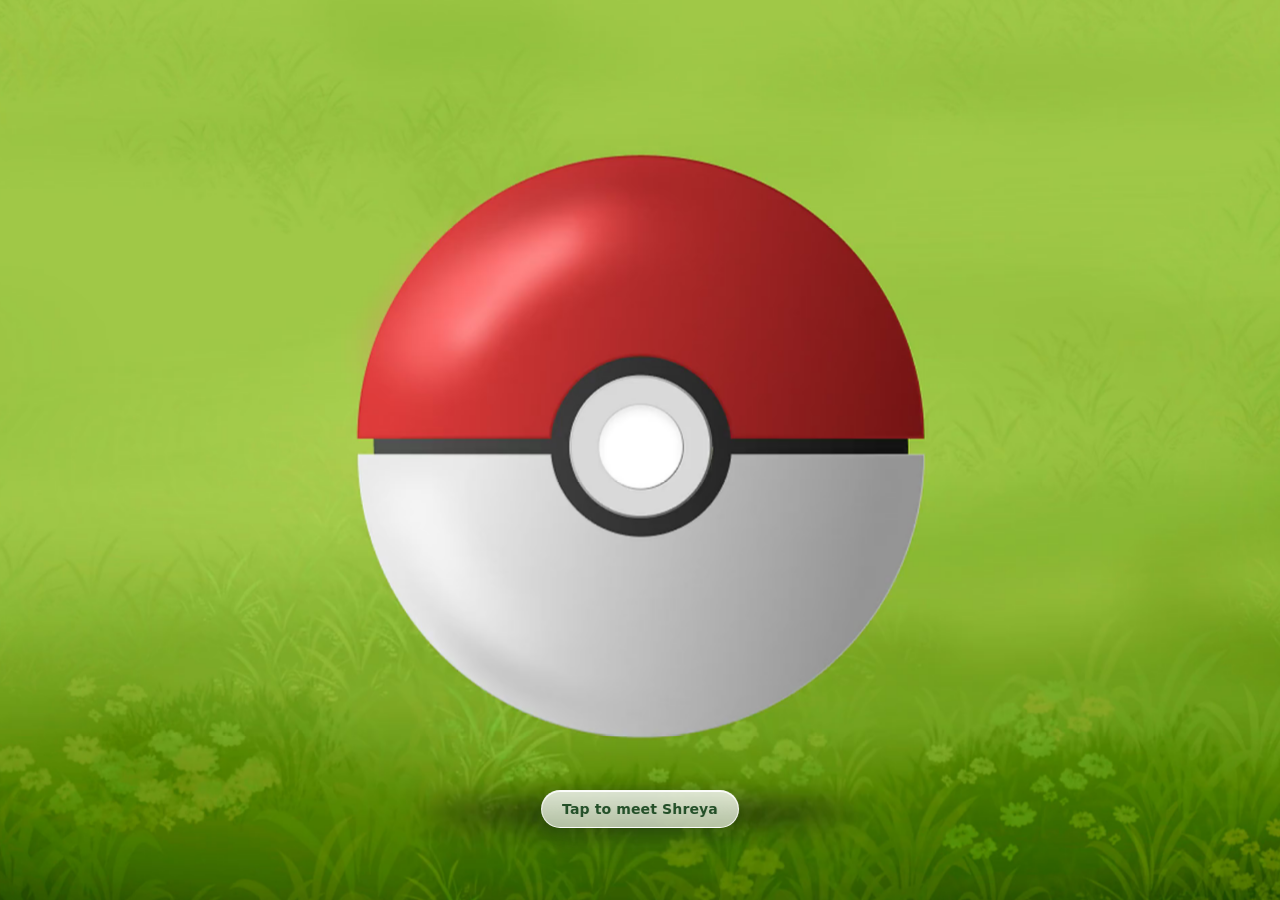
<file: index.html>
<!DOCTYPE html>
<html lang="en">
<head>
  <meta charset="UTF-8" />
  <meta name="viewport" content="width=device-width, initial-scale=1.0" />
  <title>Shreya · Portfolio</title>
  <link rel="icon" type="image/png" href="favicon.png" />
  <style>
    * { box-sizing: border-box; margin: 0; padding: 0; }
    html, body { height: 100%; }
    body { font-family: "Inter", "Segoe UI", system-ui, sans-serif; }

    #home {
      position: fixed; inset: 0; overflow: hidden;
      background: #9ccb6a;            /* grass-green until the poster paints */
      cursor: pointer;
    }
    #v {
      position: absolute; inset: 0;
      width: 100%; height: 100%;
      object-fit: cover; object-position: center;
      display: block; pointer-events: none;
      transform: scale(1.08);
      will-change: transform;
    }
    .hint {
      position: absolute; left: 50%; bottom: 8%;
      z-index: 3; margin: 0;
      display: inline-flex; align-items: center; gap: 9px; white-space: nowrap;
      padding: 10px 20px;
      color: #234f28; font-weight: 700; font-size: 14px; letter-spacing: .01em;
      background: linear-gradient(180deg, rgba(255,255,255,.82), rgba(255,255,255,.64));
      border: 1px solid rgba(255,255,255,.9); border-radius: 999px;
      box-shadow: 0 12px 28px rgba(26,60,28,.26), inset 0 1px 0 rgba(255,255,255,.95);
      -webkit-backdrop-filter: blur(10px) saturate(1.3);
      backdrop-filter: blur(10px) saturate(1.3);
      transform: translate(-50%, 0);
      animation: hintFloat 2.8s ease-in-out infinite;
    }
    #home.playing .hint {
      opacity: 0; transform: translate(-50%, 10px);
      transition: opacity .25s ease, transform .25s ease;
    }
    @keyframes hintFloat {
      0%, 100% { transform: translate(-50%, 0); }
      50%      { transform: translate(-50%, -5px); }
    }
    @media (prefers-reduced-motion: reduce) { .hint, #v { animation: none; } }

    /* portrait phones: cover-cropping clips the ball, so fit it and let the
       grass background fill the rest instead */
    @media (max-aspect-ratio: 5/8) {
      #home { background: #9ccb6a center center / cover no-repeat url("grass.jpg"); }
      #v {
        inset: auto; left: 50%; top: 50%;
        width: 175vw; height: auto;
        object-fit: fill;
        transform: translate(-50%, -50%) !important;
        animation: none !important;
        /* fade the video's top/bottom edges into the grass bg (no seam line) */
        -webkit-mask: linear-gradient(to bottom, transparent 0, #000 15%, #000 85%, transparent 100%);
                mask: linear-gradient(to bottom, transparent 0, #000 15%, #000 85%, transparent 100%);
      }
    }
  </style>
</head>
<body>
  <section id="home">
    <video id="v" muted playsinline preload="auto" poster="poster.png">
      <source src="home.mp4" type="video/mp4" />
    </video>
    <p class="hint">Tap to meet Shreya</p>
  </section>

  <script>
    (function () {
      var NEXT = "details.html";      // → /portfolio/details when deployed
      var home = document.getElementById("home");
      var v = document.getElementById("v");
      var reduce = window.matchMedia("(prefers-reduced-motion: reduce)").matches;
      var busy = false, done = false;

      // gentle idle bob + cursor-reactive lean, composed into one transform
      var tx = 0, ty = 0, cx = 0, cy = 0, raf = 0, t0 = 0;
      function onMove(e) {
        var r = home.getBoundingClientRect();
        tx = (e.clientX - r.left - r.width / 2) / (r.width / 2);   // -1..1
        ty = (e.clientY - r.top - r.height / 2) / (r.height / 2);  // -1..1
      }
      function recentre() { tx = 0; ty = 0; }                     // ease back when cursor leaves
      function loop(now) {
        if (!t0) t0 = now;
        var bob = Math.sin((now - t0) / 3400 * 6.2832) * 1.1;      // gentle idle ±1.1%, ~3.4s
        cx += (tx - cx) * 0.09;                                    // smoothly follow the cursor
        cy += (ty - cy) * 0.09;
        var X = (cx * 2.2).toFixed(2);
        var Y = (bob + cy * 1.6).toFixed(2);
        var rot = (cx * 1.8).toFixed(2);
        v.style.transform = "scale(1.08) translate(" + X + "%," + Y + "%) rotate(" + rot + "deg)";
        raf = requestAnimationFrame(loop);
      }
      // wobble/cursor-lean only on devices with a real pointer (skip on touch)
      if (!reduce && window.matchMedia("(hover: hover) and (pointer: fine)").matches) {
        home.addEventListener("mousemove", onMove);
        home.addEventListener("mouseleave", recentre);
        raf = requestAnimationFrame(loop);
      }

      function go() { if (done) return; done = true; window.location.href = NEXT; }
      v.addEventListener("ended", go);

      home.addEventListener("click", function () {
        if (busy) return;
        busy = true;
        if (raf) cancelAnimationFrame(raf);          // freeze the ball where it is
        home.removeEventListener("mousemove", onMove);
        home.classList.add("playing");
        if (reduce) { go(); return; }
        var p = v.play();                // already at frame 0 — no seek, no hitch
        if (p && p.catch) p.catch(go);   // if playback is blocked, just navigate
        setTimeout(go, 900);             // safety net (video is ~0.6s)
      });
    })();
  </script>
</body>
</html>
</file>
